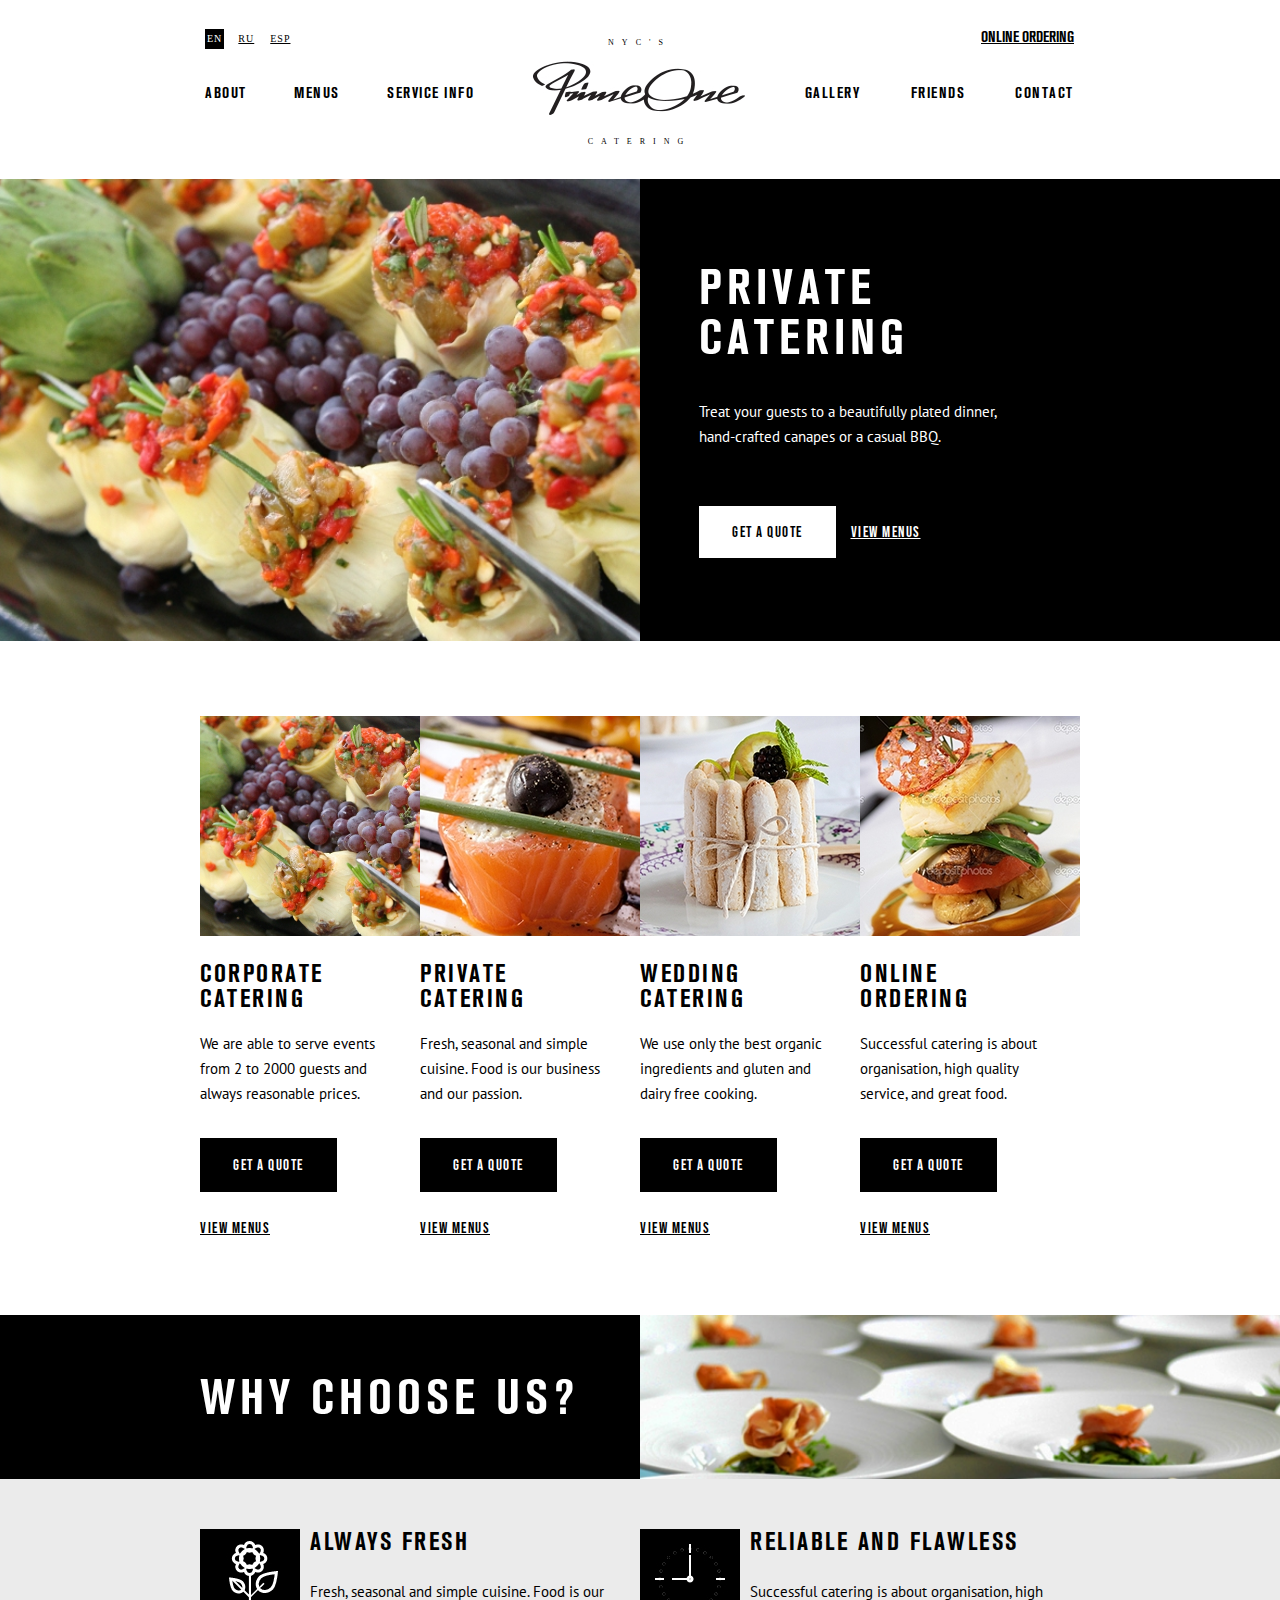
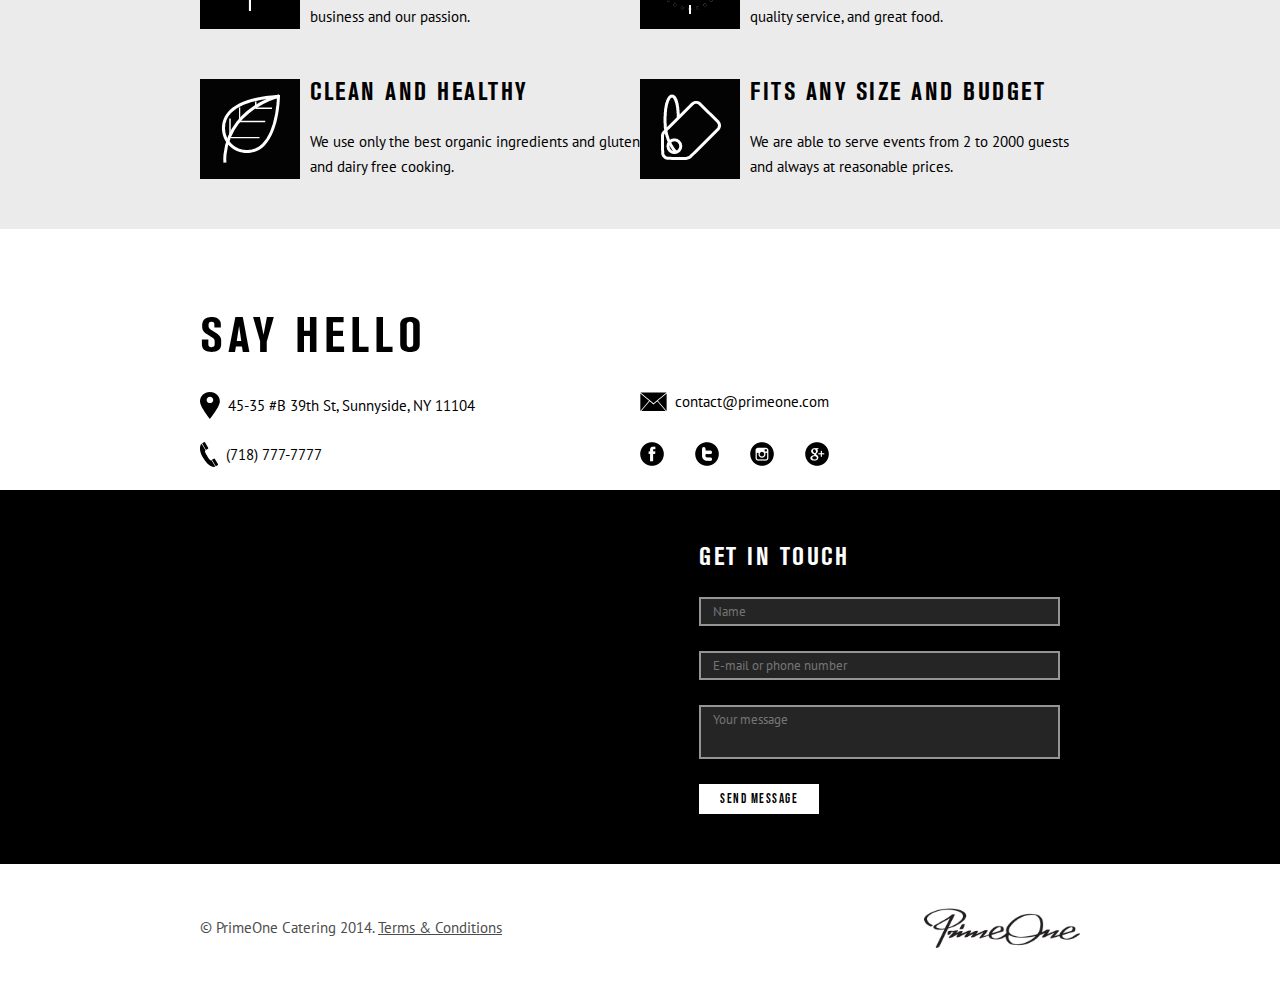
<file: index.html>
<!DOCTYPE html>
<html lang="en">
  <head>
    <meta charset="UTF-8" />
    <title>PrimeOne</title>
    <link rel="stylesheet" href="css/style.css" />
    <meta name="viewport" content="width=device-width, initial-scale=1" />
    <link
      href="https://fonts.googleapis.com/css2?family=PT+Sans&display=swap"
      rel="stylesheet"
    />
    <link
      href="https://fonts.googleapis.com/css2?family=Bebas+Neue&display=swap"
      rel="stylesheet"
    />
  </head>
  <body>
    <header>
      <div class="container">
        <div class="header-body">
          <div class="header-top">
            <div class="header-lang">
              <a class="header-lang__item header-lang__item_active" href="#"
                >en</a
              >
              <a class="header-lang__item" href="#">ru</a>
              <a class="header-lang__item" href="#">esp</a>
            </div>
            <a href="#" class="header-top__link">Online ordering</a>
          </div>
          <div class="header-bottom">
            <div class="header-bottom__column">
              <nav class="header-bottom-menu">
                <ul class="header-bottom-menu-list">
                  <li class="header-bottom-menu-list__item">
                    <a class="header-bottom-menu-list__link" href="#">ABOUT</a>
                  </li>
                  <li class="header-bottom-menu-list__item">
                    <a class="header-bottom-menu-list__link" href="#">Menus</a>
                  </li>
                  <li class="header-bottom-menu-list__item">
                    <a class="header-bottom-menu-list__link" href="#"
                      >Service Info</a
                    >
                  </li>
                </ul>
              </nav>
            </div>
            <div class="header-bottom__column-logo">
              <a href="#" class="logo">
                <span class="logo__text">NYC'S</span>
                <img src="img/logo.jpg" class="logo__img" alt="logo" />
                <span class="logo__text">Catering</span>
              </a>
            </div>
            <div class="header-bottom__column">
              <nav class="header-bottom-menu">
                <ul class="header-bottom-menu-list">
                  <li class="header-bottom-menu-list__item">
                    <a class="header-bottom-menu-list__link" href="#"
                      >Gallery</a
                    >
                  </li>
                  <li class="header-bottom-menu-list__item">
                    <a class="header-bottom-menu-list__link" href="#"
                      >Friends</a
                    >
                  </li>
                  <li class="header-bottom-menu-list__item">
                    <a class="header-bottom-menu-list__link" href="#"
                      >Contact</a
                    >
                  </li>
                </ul>
              </nav>
            </div>
          </div>
          <div class="burger-header">
            <div class="burger-header__row burger-header__row_top">
              <div class="burger-header__burger"><span></span></div>
              <a href="#"
                ><img
                  src="img/logo.jpg"
                  class="burger-header__logo"
                  alt="logo"
              /></a>
              <a href="#" class="burger-header__link">Online ordering</a>
            </div>
            <div class="burger-header__row burger-header__row_bottom">
              <div class="burger-header-lang">
                <a
                  class="burger-header-lang__item burger-header-lang__item_active"
                  href="#"
                  >en</a
                >
                <a class="burger-header-lang__item" href="#">ru</a>
                <a class="burger-header-lang__item" href="#">esp</a>
              </div>
              >
              <nav class="burger-header-menu">
                <ul class="burger-header-menu-list">
                  <li class="burger-header-menu-list__item">
                    <a class="burger-header-menu-list__link" href="#">ABOUT</a>
                  </li>
                  <li class="burger-header-menu-list__item">
                    <a class="burger-header-menu-list__link" href="#">Menus</a>
                  </li>
                  <li class="burger-header-menu-list__item">
                    <a class="burger-header-menu-list__link" href="#"
                      >Service Info</a
                    >
                  </li>
                  <li class="burger-header-menu-list__item">
                    <a class="burger-header-menu-list__link" href="#"
                      >Gallery</a
                    >
                  </li>
                  <li class="burger-header-menu-list__item">
                    <a class="burger-header-menu-list__link" href="#"
                      >Friends</a
                    >
                  </li>
                  <li class="burger-header-menu-list__item">
                    <a class="burger-header-menu-list__link" href="#"
                      >Contact</a
                    >
                  </li>
                </ul>
              </nav>
            </div>
          </div>
        </div>
      </div>
    </header>
    <div class="main-part">
      <div class="wrapper wrapper_black">
        <div class="container">
          <div class="main-top">
            <div class="main-top__column">
              <div class="main-top__image__container">
                <img
                  src="img/mainPicture.jpg"
                  alt="Meal"
                  class="main-top__image"
                />
              </div>
            </div>
            <div class="main-top__column main-top__column_right">
              <h1 class="main-top__heading">Private catering</h1>
              <span class="main-top__text">
                Treat your guests to a beautifully plated dinner, hand-crafted
                canapes or a casual BBQ.
              </span>
              <div class="main-top__btn-list">
                <div class="main-top__btn-container">
                  <a href="#" class="main-top__link">Get a quote</a>
                </div>
                <a href="#" class="main-top__link">View menus</a>
              </div>
            </div>
          </div>
        </div>
      </div>
      <div class="container">
        <div class="main-services">
          <div class="main-services__column">
            <div class="main-services-item">
              <div class="main-services-item__img">
                <img src="img/mainPicture.jpg" alt="Meal" />
              </div>
              <h3 class="main-services-item__heading">
                Corporate<br />
                catering
              </h3>
              <span class="main-services-item__text">
                We are able to serve events from 2 to 2000 guests and always
                reasonable prices.
              </span>
              <div class="main-services-item__btn">
                <a href="#" class="main-services-item__link">Get a quote</a>
              </div>
              <a href="#" class="main-services-item__link">View menus</a>
            </div>
          </div>
          <div class="main-services__column">
            <div class="main-services-item">
              <div class="main-services-item__img">
                <img src="img/rowPicture1.jpg" alt="Meal" />
              </div>
              <h3 class="main-services-item__heading">
                Private<br />
                catering
              </h3>
              <span class="main-services-item__text">
                Fresh, seasonal and simple cuisine. Food is our business and our
                passion.
              </span>
              <div class="main-services-item__btn">
                <a href="#" class="main-services-item__link">Get a quote</a>
              </div>
              <a href="#" class="main-services-item__link">View menus</a>
            </div>
          </div>
          <div class="main-services__column">
            <div class="main-services-item">
              <div class="main-services-item__img">
                <img src="img/rowPicture2.jpg" alt="Meal" />
              </div>
              <h3 class="main-services-item__heading">
                Wedding<br />
                catering
              </h3>
              <span class="main-services-item__text">
                We use only the best organic ingredients and gluten and dairy
                free cooking.
              </span>
              <div class="main-services-item__btn">
                <a href="#" class="main-services-item__link">Get a quote</a>
              </div>
              <a href="#" class="main-services-item__link">View menus</a>
            </div>
          </div>
          <div class="main-services__column">
            <div class="main-services-item">
              <div class="main-services-item__img">
                <img src="img/rowPicture3.jpg" alt="Meal" />
              </div>
              <h3 class="main-services-item__heading">
                Online<br />
                Ordering
              </h3>
              <span class="main-services-item__text">
                Successful catering is about organisation, high quality service,
                and great food.
              </span>
              <div class="main-services-item__btn">
                <a href="#" class="main-services-item__link">Get a quote</a>
              </div>
              <a href="#" class="main-services-item__link">View menus</a>
            </div>
          </div>
        </div>
      </div>
      <div class="main-about">
        <div class="wrapper wrapper_black">
          <div class="container">
            <div class="main-about-top">
              <div class="main-about-top__column">
                <h2 class="main-about-top__heading">Why CHOOSE us?</h2>
              </div>
              <div class="main-about-top__column">
                <img
                  src="img/whyChooseUs.jpg"
                  alt="Meal"
                  class="main-about-top__image"
                />
              </div>
            </div>
          </div>
        </div>
        <div class="wrapper wrapper_grey">
          <div class="container">
            <div class="main-about-bottom">
              <div class="main-about-bottom__column">
                <img
                  src="img/tabPicture.jpg"
                  alt="Picture"
                  class="main-about-bottom__image"
                />
                <h3 class="main-about-bottom__heading">Always fresh</h3>
                <span class="main-about-bottom__text">
                  Fresh, seasonal and simple cuisine. Food is our business and
                  our passion.
                </span>
              </div>
              <div class="main-about-bottom__column">
                <img
                  src="img/tabPicture1.jpg"
                  alt="Picture"
                  class="main-about-bottom__image"
                />
                <h3 class="main-about-bottom__heading">
                  Reliable AND Flawless
                </h3>
                <span class="main-about-bottom__text">
                  Successful catering is about organisation, high quality
                  service, and great food.
                </span>
              </div>
              <div class="main-about-bottom__column">
                <img
                  src="img/tabPicture2.jpg"
                  alt="Picture"
                  class="main-about-bottom__image"
                />
                <h3 class="main-about-bottom__heading">Clean and Healthy</h3>
                <span class="main-about-bottom__text">
                  We use only the best organic ingredients and gluten and dairy
                  free cooking.
                </span>
              </div>
              <div class="main-about-bottom__column">
                <img
                  src="img/tabPicture3.jpg"
                  alt="Picture"
                  class="main-about-bottom__image"
                />
                <h3 class="main-about-bottom__heading">
                  fits any size and budget
                </h3>
                <span class="main-about-bottom__text">
                  We are able to serve events from 2 to 2000 guests and always
                  at reasonable prices.
                </span>
              </div>
            </div>
          </div>
        </div>
      </div>
    </div>
    <footer>
      <div class="footer-body">
        <div class="container">
          <div class="footer-top">
            <h2 class="footer-heading">Say hello</h2>
            <div class="footer-contacts">
              <div class="footer-contacts__item">
                <a
                  href="https://goo.gl/maps/pkb3Lp1JJAAp4cgz5"
                  class="footer-contacts__link"
                >
                  <img
                    src="img/icons/location.svg"
                    alt="Location"
                    class="footer-contacts__img"
                  />
                  <span class="footer-contacts__text"
                    >45-35 #B 39th St, Sunnyside, NY 11104</span
                  >
                </a>
              </div>
              <div class="footer-contacts__item">
                <a
                  href="mailto:contact@primeone.com"
                  class="footer-contacts__link"
                >
                  <img
                    src="img/icons/email.svg"
                    alt="Email"
                    class="footer-contacts__img"
                  />
                  <span class="footer-contacts__text"
                    >contact@primeone.com</span
                  >
                </a>
              </div>
              <div class="footer-contacts__item">
                <a href="tel:(718) 777-7777" class="footer-contacts__link">
                  <img
                    src="img/icons/telephone.svg"
                    alt="Telephone"
                    class="footer-contacts__img"
                  />
                  <span class="footer-contacts__text">(718) 777-7777</span>
                </a>
              </div>
              <div class="footer-contacts__item footer-social">
                <a href="https://www.facebook.com" class="footer-social__link">
                  <img
                    src="img/icons/facebook.svg"
                    alt="Facebook"
                    class="footer-social__img"
                  />
                </a>
                <a href="https://twitter.com" class="footer-social__link">
                  <img
                    src="img/icons/twitter.svg"
                    alt="Twitter"
                    class="footer-social__img"
                  />
                </a>
                <a href="https://instagram.com" class="footer-social__link">
                  <img
                    src="img/icons/instagram.svg"
                    alt="Instagram"
                    class="footer-social__img"
                  />
                </a>
                <a href="https://plus.google.com" class="footer-social__link">
                  <img
                    src="img/icons/googlePlus.svg"
                    alt="Google Plus"
                    class="footer-social__img"
                  />
                </a>
              </div>
            </div>
          </div>
        </div>
        <div class="wrapper wrapper_black">
          <div class="container">
            <div class="footer-main">
              <div class="footer-main__column">
                <div class="footer-main__map">
                  <iframe
                    src="https://www.google.com/maps/embed?pb=!1m18!1m12!1m3!1d3022.8773685297006!2d-73.9283050851586!3d40.7427238436733!2m3!1f0!2f0!3f0!3m2!1i1024!2i768!4f13.1!3m3!1m2!1s0x89c25ed73a204cf7%3A0x42e7ba682f9a9e74!2zNDUtMzUgMzl0aCBTdCwgTG9uZyBJc2xhbmQgQ2l0eSwgTlkgMTExMDQsINCh0KjQkA!5e0!3m2!1sru!2sua!4v1594749905530!5m2!1sru!2sua"
                    width="600"
                    height="450"
                    frameborder="0"
                    style="border: 0"
                    allowfullscreen=""
                    aria-hidden="false"
                    tabindex="0"
                  ></iframe>
                </div>
              </div>
              <div class="footer-main__column">
                <form action="#" class="footer-form">
                  <h2 class="footer-form__heading">Get in touch</h2>
                  <input
                    type="text"
                    class="footer-form__item"
                    placeholder="Name"
                    name="name"
                  />
                  <input
                    type="text"
                    class="footer-form__item"
                    placeholder="E-mail or phone number"
                    name="e-mail/phone"
                  />
                  <textarea
                    name="message"
                    class="footer-form__item"
                    placeholder="Your message"
                    style="resize: none"
                  ></textarea>
                  <input
                    type="submit"
                    value="Send message"
                    class="footer-form__submit-btn"
                  />
                </form>
              </div>
            </div>
          </div>
        </div>
        <div class="container">
          <div class="footer-bottom">
            <div class="footer-copyright">
              <span class="footer-copyright__text"
                >&copy; PrimeOne Catering 2014.
                <a href="#" class="footer-copyright__link"
                  >Terms & Conditions</a
                ></span
              >
            </div>
            <div class="footer-logo">
              <img src="img/logo.jpg" alt="Logo" class="footer-logo__img" />
            </div>
          </div>
        </div>
      </div>
    </footer>
  </body>
  <script
    src="https://code.jquery.com/jquery-3.4.1.min.js"
    integrity="sha256-CSXorXvZcTkaix6Yvo6HppcZGetbYMGWSFlBw8HfCJo="
    crossorigin="anonymous"
  ></script>
  <script src="js/main.js"></script>
</html>
</file>
<file: css/style.css>
@charset "UTF-8";
/* Fonts */
@import url("https://fonts.googleapis.com/css2?family=PT+Sans&display=swap");
@import url("https://fonts.googleapis.com/css2?family=Bebas+Neue&display=swap");
@font-face {
  font-family: 'Akzidenz Grotesk BQ - Bd Cnd';
  src: url("/fonts/AkzidenzGrotesk-BoldCond.eot");
  src: local("☺"), url("/fonts/AkzidenzGrotesk-BoldCond.woff") format("woff"), url("/fonts/AkzidenzGrotesk-BoldCond.ttf") format("truetype"), url("/fonts/AkzidenzGrotesk-BoldCond.svg") format("svg");
  font-weight: normal;
  font-style: normal; }

/*Reset styles*/
* {
  padding: 0;
  margin: 0;
  border: 0; }

*,
*:before,
*:after {
  -moz-box-sizing: border-box;
  -webkit-box-sizing: border-box;
  box-sizing: border-box; }

:focus,
:active {
  outline: none; }

a:focus,
a:active {
  outline: none; }

nav,
footer,
header,
aside {
  display: block; }

html,
body {
  height: 100%;
  width: 100%;
  font-size: 100%;
  line-height: 1;
  font-size: 15px;
  -ms-text-size-adjust: 100%;
  -moz-text-size-adjust: 100%;
  -webkit-text-size-adjust: 100%;
  font-family: 'PT Sans', sans-serif; }

input,
button,
textarea {
  font-family: inherit; }

input::-ms-clear {
  display: none; }

button {
  cursor: pointer; }

button::-moz-focus-inner {
  padding: 0;
  border: 0; }

a,
a:visited {
  text-decoration: none; }

a:hover {
  text-decoration: none; }

ul li {
  list-style: none; }

img {
  vertical-align: top; }

h1,
h2,
h3,
h4,
h5,
h6 {
  font-size: inherit;
  font-weight: 400; }

/*--------------------*/
/* Relative font */
.wrapper {
  position: relative;
  overflow: hidden; }
  .wrapper_black {
    background-color: black; }
  .wrapper_grey {
    background-color: #ebebeb; }

.header-body {
  padding: 29px 6px 33px 5px; }
  @media (max-width: 767px) {
    .header-body {
      position: fixed;
      top: 0;
      left: 0;
      width: 100%;
      background-color: white;
      z-index: 50;
      padding: 0; } }

.container {
  max-width: 880px;
  margin: 0px auto; }

.header-top {
  display: -webkit-box;
  display: -webkit-flex;
  display: -moz-box;
  display: -ms-flexbox;
  display: flex;
  -webkit-box-pack: justify;
  -webkit-justify-content: space-between;
     -moz-box-pack: justify;
      -ms-flex-pack: justify;
          justify-content: space-between; }
  @media (max-width: 767px) {
    .header-top {
      display: none; } }
  .header-top__link {
    color: #000000;
    font-family: "Akzidenz Grotesk BQ - Bd Cnd";
    font-size: 15px;
    text-transform: uppercase;
    text-decoration: underline; }

.header-lang {
  display: -webkit-box;
  display: -webkit-flex;
  display: -moz-box;
  display: -ms-flexbox;
  display: flex; }
  .header-lang__item {
    color: #000000;
    display: block;
    font-family: Bebas;
    margin-right: 12px;
    font-size: 10px;
    padding: 5px 2px;
    letter-spacing: 1px;
    text-transform: uppercase;
    text-decoration: underline; }
    .header-lang__item_active {
      background-color: black;
      color: white;
      text-decoration: none; }

.header-bottom {
  display: -webkit-box;
  display: -webkit-flex;
  display: -moz-box;
  display: -ms-flexbox;
  display: flex;
  -webkit-box-align: center;
  -webkit-align-items: center;
     -moz-box-align: center;
      -ms-flex-align: center;
          align-items: center;
  margin-top: -10px; }
  @media (max-width: 767px) {
    .header-bottom {
      display: none; } }
  .header-bottom__column {
    -webkit-flex-basis: 31%;
        -ms-flex-preferred-size: 31%;
            flex-basis: 31%; }
  .header-bottom__column-logo {
    -webkit-flex-basis: 38%;
        -ms-flex-preferred-size: 38%;
            flex-basis: 38%; }

.header-bottom-menu-list {
  display: -webkit-box;
  display: -webkit-flex;
  display: -moz-box;
  display: -ms-flexbox;
  display: flex;
  -webkit-box-pack: justify;
  -webkit-justify-content: space-between;
     -moz-box-pack: justify;
      -ms-flex-pack: justify;
          justify-content: space-between; }
  .header-bottom-menu-list__link {
    color: #000000;
    font-family: "Akzidenz Grotesk BQ - Bd Cnd";
    text-transform: uppercase;
    letter-spacing: 1.5px; }
    .header-bottom-menu-list__link:hover {
      text-decoration: underline; }

.logo {
  display: block;
  text-align: center; }
  .logo__text {
    display: block;
    color: #000000;
    font-family: Bebas;
    font-size: 8px;
    text-transform: uppercase;
    letter-spacing: 8px; }
  .logo__img {
    display: inline-block;
    margin: 14px 0 23px;
    max-width: 100%; }

.burger-header {
  display: none;
  position: relative; }
  @media (max-width: 767px) {
    .burger-header {
      display: block; } }
  .burger-header__row_top {
    display: -webkit-box;
    display: -webkit-flex;
    display: -moz-box;
    display: -ms-flexbox;
    display: flex;
    -webkit-box-pack: justify;
    -webkit-justify-content: space-between;
       -moz-box-pack: justify;
        -ms-flex-pack: justify;
            justify-content: space-between;
    -webkit-box-align: center;
    -webkit-align-items: center;
       -moz-box-align: center;
        -ms-flex-align: center;
            align-items: center;
    position: relative;
    z-index: 3;
    background-color: white;
    height: 50px;
    padding: 0 5px; }
  .burger-header__row_bottom {
    position: absolute;
    z-index: 2;
    left: 0;
    top: -100vh;
    width: 100vw;
    height: 100vh;
    padding: 70px 10px;
    background-color: #000000;
    overflow: auto;
    -webkit-transition: all 0.5s ease;
    -o-transition: all 0.5s ease;
    -moz-transition: all 0.5s ease;
    transition: all 0.5s ease; }
    .burger-header__row_bottom.active {
      top: 0; }
  .burger-header__burger {
    width: 30px;
    height: 15px;
    position: relative;
    cursor: pointer; }
    .burger-header__burger span {
      position: absolute;
      width: 100%;
      height: 1px;
      background-color: #000000;
      left: 0;
      top: 7px; }
    .burger-header__burger.active span {
      display: none; }
    .burger-header__burger::before, .burger-header__burger::after {
      content: "";
      position: absolute;
      width: 100%;
      height: 1px;
      background-color: #000000; }
    .burger-header__burger::before {
      top: 0;
      left: 0;
      -webkit-transition: all 0.5s ease;
      -o-transition: all 0.5s ease;
      -moz-transition: all 0.5s ease;
      transition: all 0.5s ease; }
    .burger-header__burger::after {
      bottom: 0;
      left: 0;
      -webkit-transition: all 0.5s ease;
      -o-transition: all 0.5s ease;
      -moz-transition: all 0.5s ease;
      transition: all 0.5s ease; }
    .burger-header__burger.active::before {
      -webkit-transform: rotate(45deg);
         -moz-transform: rotate(45deg);
          -ms-transform: rotate(45deg);
           -o-transform: rotate(45deg);
              transform: rotate(45deg);
      top: 7px; }
    .burger-header__burger.active::after {
      -webkit-transform: rotate(-45deg);
         -moz-transform: rotate(-45deg);
          -ms-transform: rotate(-45deg);
           -o-transform: rotate(-45deg);
              transform: rotate(-45deg);
      bottom: 7px; }
  .burger-header__logo {
    max-width: 100%;
    height: 35px;
    position: relative;
    left: 40px; }
    @media (max-width: 375px) {
      .burger-header__logo {
        left: 25px;
        height: 25px; } }
  .burger-header__link {
    color: #000000;
    font-family: "Akzidenz Grotesk BQ - Bd Cnd";
    font-size: 15px;
    text-transform: uppercase;
    text-decoration: underline; }
    @media (max-width: 375px) {
      .burger-header__link {
        font-size: 13px; } }

.burger-header-lang {
  display: -webkit-box;
  display: -webkit-flex;
  display: -moz-box;
  display: -ms-flexbox;
  display: flex;
  -webkit-justify-content: space-around;
      -ms-flex-pack: distribute;
          justify-content: space-around; }
  .burger-header-lang__item {
    color: white;
    display: block;
    font-family: Bebas;
    margin-right: 12px;
    font-size: 30px;
    padding: 5px 2px;
    letter-spacing: 1px;
    text-transform: uppercase;
    text-decoration: underline;
    margin-right: 50px; }
    .burger-header-lang__item:last-child {
      margin-right: 0; }
    .burger-header-lang__item_active {
      background-color: white;
      color: black;
      text-decoration: none; }

.burger-header-menu-list {
  text-align: center; }
  .burger-header-menu-list__item {
    margin-bottom: 20px; }
  .burger-header-menu-list__link {
    color: white;
    font-family: "Akzidenz Grotesk BQ - Bd Cnd";
    text-transform: uppercase;
    letter-spacing: 1.5px;
    font-size: 30px; }
    .burger-header-menu-list__link:hover {
      text-decoration: underline; }

body.active {
  overflow: hidden; }

@media (max-width: 767px) {
  .main-part {
    margin-top: 60px; } }

.main-top {
  display: -webkit-box;
  display: -webkit-flex;
  display: -moz-box;
  display: -ms-flexbox;
  display: flex;
  -webkit-box-orient: horizontal;
  -webkit-box-direction: normal;
  -webkit-flex-direction: row;
     -moz-box-orient: horizontal;
     -moz-box-direction: normal;
      -ms-flex-direction: row;
          flex-direction: row; }
  .main-top__image__container {
    position: absolute;
    top: 0;
    left: 0;
    width: 50%;
    height: 100%; }
  .main-top__column {
    -webkit-box-flex: 0;
    -webkit-flex: 0 0 50%;
       -moz-box-flex: 0;
        -ms-flex: 0 0 50%;
            flex: 0 0 50%; }
    .main-top__column_right {
      padding: 83px 59px; }
      @media (max-width: 767px) {
        .main-top__column_right {
          padding: 70px 50px; } }
      @media (max-width: 600px) {
        .main-top__column_right {
          padding: 55px 40px; } }
      @media (max-width: 480px) {
        .main-top__column_right {
          padding: 40px 25px; } }
      @media (max-width: 380px) {
        .main-top__column_right {
          padding: 30px 20px; } }
  .main-top__image {
    width: 100%;
    height: 100%;
    -o-object-fit: cover;
       object-fit: cover; }
  .main-top__heading {
    color: #ffffff;
    font-family: "Akzidenz Grotesk BQ - Bd Cnd";
    font-size: 50px;
    line-height: 50px;
    text-transform: uppercase;
    letter-spacing: 5px;
    margin-bottom: 37px; }
    @media (max-width: 840px) {
      .main-top__heading {
        font-size: 45px; } }
    @media (max-width: 767px) {
      .main-top__heading {
        font-size: 40px; } }
    @media (max-width: 600px) {
      .main-top__heading {
        font-size: 35px; } }
    @media (max-width: 480px) {
      .main-top__heading {
        font-size: 30px;
        line-height: 30px; } }
    @media (max-width: 380px) {
      .main-top__heading {
        font-size: 25px;
        line-height: 25px; } }
  .main-top__text {
    color: #ffffff;
    font-family: "PT Sans";
    line-height: 25px;
    margin-bottom: 57px;
    display: block; }
    @media (max-width: 380px) {
      .main-top__text {
        font-size: 13px; } }
  .main-top__btn-list {
    display: -webkit-box;
    display: -webkit-flex;
    display: -moz-box;
    display: -ms-flexbox;
    display: flex;
    -webkit-box-align: center;
    -webkit-align-items: center;
       -moz-box-align: center;
        -ms-flex-align: center;
            align-items: center; }
    @media (max-width: 680px) {
      .main-top__btn-list {
        font-size: 14px; } }
    @media (max-width: 530px) {
      .main-top__btn-list {
        -webkit-flex-wrap: wrap;
            -ms-flex-wrap: wrap;
                flex-wrap: wrap;
        -webkit-box-orient: vertical;
        -webkit-box-direction: normal;
        -webkit-flex-direction: column;
           -moz-box-orient: vertical;
           -moz-box-direction: normal;
            -ms-flex-direction: column;
                flex-direction: column;
        -webkit-align-content: center;
            -ms-flex-line-pack: center;
                align-content: center; } }
  .main-top__btn-container {
    background-color: #ffffff;
    padding: 18px 33px;
    margin-right: 15px; }
    @media (max-width: 680px) {
      .main-top__btn-container {
        padding: 18px 25px; } }
    @media (max-width: 580px) {
      .main-top__btn-container {
        padding: 18px 18px; } }
    @media (max-width: 530px) {
      .main-top__btn-container {
        margin-right: 0;
        margin-bottom: 20px; } }
    .main-top__btn-container a {
      color: #000000;
      text-decoration: none; }
  .main-top__link {
    color: #fffffe;
    font-family: 'Bebas Neue', cursive;
    text-decoration: underline;
    text-transform: uppercase;
    letter-spacing: 1.5px; }

.main-services {
  margin-top: 75px;
  display: -webkit-box;
  display: -webkit-flex;
  display: -moz-box;
  display: -ms-flexbox;
  display: flex; }
  @media (max-width: 767px) {
    .main-services {
      -webkit-flex-wrap: wrap;
          -ms-flex-wrap: wrap;
              flex-wrap: wrap;
      padding: 0 70px; } }
  @media (max-width: 480px) {
    .main-services {
      padding: 0 30px;
      margin-top: 30px; } }
  .main-services__column {
    -webkit-box-flex: 0;
    -webkit-flex: 0 0 25%;
       -moz-box-flex: 0;
        -ms-flex: 0 0 25%;
            flex: 0 0 25%;
    margin-bottom: 79px; }
    @media (max-width: 767px) {
      .main-services__column {
        -webkit-box-flex: 0;
        -webkit-flex: 0 0 50%;
           -moz-box-flex: 0;
            -ms-flex: 0 0 50%;
                flex: 0 0 50%;
        margin-bottom: 50px; } }
    @media (max-width: 480px) {
      .main-services__column {
        -webkit-box-flex: 0;
        -webkit-flex: 0 0 100%;
           -moz-box-flex: 0;
            -ms-flex: 0 0 100%;
                flex: 0 0 100%;
        border: 1px solid #767676;
        -webkit-border-radius: 10% 10% 10% 0;
           -moz-border-radius: 10% 10% 10% 0;
                border-radius: 10% 10% 10% 0;
        overflow: hidden;
        margin-bottom: 30px; } }

.main-services-item {
  display: -webkit-box;
  display: -webkit-flex;
  display: -moz-box;
  display: -ms-flexbox;
  display: flex;
  height: 100%;
  -webkit-box-orient: vertical;
  -webkit-box-direction: normal;
  -webkit-flex-direction: column;
     -moz-box-orient: vertical;
     -moz-box-direction: normal;
      -ms-flex-direction: column;
          flex-direction: column;
  -webkit-box-align: start;
  -webkit-align-items: flex-start;
     -moz-box-align: start;
      -ms-flex-align: start;
          align-items: flex-start; }
  .main-services-item__img {
    padding-bottom: 100%;
    position: relative;
    margin-bottom: 25px;
    width: 100%; }
    .main-services-item__img img {
      position: absolute;
      top: 0;
      left: 0;
      width: 100%;
      height: 100%;
      -o-object-fit: cover;
         object-fit: cover; }
  .main-services-item__heading {
    max-width: 90%;
    color: #000000;
    font-family: "Akzidenz Grotesk BQ - Bd Cnd";
    font-size: 25px;
    line-height: 25px;
    text-transform: uppercase;
    letter-spacing: 2.5px;
    margin-bottom: 20px; }
  .main-services-item__text {
    max-width: 90%;
    color: #000000;
    font-family: "PT Sans";
    line-height: 25px;
    display: block;
    margin-bottom: 32px;
    -webkit-box-flex: 1;
    -webkit-flex: 1 1 auto;
       -moz-box-flex: 1;
        -ms-flex: 1 1 auto;
            flex: 1 1 auto; }
  .main-services-item__btn {
    background-color: #000000;
    padding: 19px 33px;
    margin-bottom: 29px; }
    .main-services-item__btn a {
      color: white;
      text-decoration: none; }
  .main-services-item__link {
    color: #000000;
    font-family: 'Bebas Neue', cursive;
    text-decoration: underline;
    text-transform: uppercase;
    letter-spacing: 1.5px; }

.main-about {
  margin-bottom: 81px; }
  @media (max-width: 480px) {
    .main-about {
      margin-bottom: 30px; } }

.main-about-top {
  display: -webkit-box;
  display: -webkit-flex;
  display: -moz-box;
  display: -ms-flexbox;
  display: flex; }
  .main-about-top__column {
    -webkit-box-flex: 0;
    -webkit-flex: 0 0 50%;
       -moz-box-flex: 0;
        -ms-flex: 0 0 50%;
            flex: 0 0 50%; }
    @media (max-width: 480px) {
      .main-about-top__column {
        -webkit-box-flex: 0;
        -webkit-flex: 0 0 100%;
           -moz-box-flex: 0;
            -ms-flex: 0 0 100%;
                flex: 0 0 100%; }
        .main-about-top__column:last-child {
          display: none; } }
  .main-about-top__heading {
    color: #ffffff;
    font-family: "Akzidenz Grotesk BQ - Bd Cnd";
    font-size: 50px;
    text-transform: uppercase;
    letter-spacing: 5px;
    padding: 57px 0; }
    @media (max-width: 780px) {
      .main-about-top__heading {
        font-size: 40px; } }
    @media (max-width: 660px) {
      .main-about-top__heading {
        font-size: 30px; } }
    @media (max-width: 530px) {
      .main-about-top__heading {
        font-size: 25px; } }
    @media (max-width: 480px) {
      .main-about-top__heading {
        text-align: center;
        font-size: 30px; } }
  .main-about-top__image {
    position: absolute;
    top: 0;
    right: 0;
    width: 50%;
    height: 100%;
    -o-object-fit: cover;
       object-fit: cover; }

.main-about-bottom {
  display: -webkit-box;
  display: -webkit-flex;
  display: -moz-box;
  display: -ms-flexbox;
  display: flex;
  -webkit-flex-wrap: wrap;
      -ms-flex-wrap: wrap;
          flex-wrap: wrap;
  padding: 50px 0 0; }
  @media (max-width: 600px) {
    .main-about-bottom {
      padding: 20px; } }
  .main-about-bottom__column {
    -webkit-box-flex: 0;
    -webkit-flex: 0 0 50%;
       -moz-box-flex: 0;
        -ms-flex: 0 0 50%;
            flex: 0 0 50%;
    position: relative;
    margin-bottom: 50px; }
    @media (max-width: 600px) {
      .main-about-bottom__column {
        -webkit-box-flex: 0;
        -webkit-flex: 0 0 100%;
           -moz-box-flex: 0;
            -ms-flex: 0 0 100%;
                flex: 0 0 100%;
        height: 75px; } }
  .main-about-bottom__image {
    display: inline-block;
    max-width: 100%;
    position: absolute;
    top: 0;
    left: 0; }
  .main-about-bottom__heading {
    padding-left: 110px;
    color: #000000;
    font-family: "Akzidenz Grotesk BQ - Bd Cnd";
    font-size: 25px;
    text-transform: uppercase;
    letter-spacing: 2.5px;
    margin-bottom: 25px; }
    @media (max-width: 830px) {
      .main-about-bottom__heading {
        font-size: 20px; } }
    @media (max-width: 780px) {
      .main-about-bottom__heading {
        margin-bottom: 10px; } }
    @media (max-width: 735px) {
      .main-about-bottom__heading {
        font-size: 15px; } }
    @media (max-width: 640px) {
      .main-about-bottom__heading {
        letter-spacing: 1px; } }
    @media (max-width: 600px) {
      .main-about-bottom__heading {
        margin-bottom: 25px;
        font-size: 20px; } }
    @media (max-width: 425px) {
      .main-about-bottom__heading {
        margin-bottom: 0px;
        font-size: 15px; } }
  .main-about-bottom__text {
    display: block;
    padding-left: 110px;
    color: #000000;
    font-family: "PT Sans";
    line-height: 25px; }
    @media (max-width: 340px) {
      .main-about-bottom__text {
        line-height: 20px; } }

.footer-heading {
  color: #000000;
  font-family: "Akzidenz Grotesk BQ - Bd Cnd";
  font-size: 50px;
  text-transform: uppercase;
  letter-spacing: 5px;
  margin-bottom: 32px; }
  @media (max-width: 600px) {
    .footer-heading {
      text-align: center; } }

.footer-contacts {
  display: -webkit-box;
  display: -webkit-flex;
  display: -moz-box;
  display: -ms-flexbox;
  display: flex;
  -webkit-flex-wrap: wrap;
      -ms-flex-wrap: wrap;
          flex-wrap: wrap; }
  .footer-contacts__item {
    -webkit-box-flex: 0;
    -webkit-flex: 0 0 50%;
       -moz-box-flex: 0;
        -ms-flex: 0 0 50%;
            flex: 0 0 50%;
    margin-bottom: 23px; }
    @media (max-width: 600px) {
      .footer-contacts__item {
        -webkit-box-flex: 0;
        -webkit-flex: 0 0 100%;
           -moz-box-flex: 0;
            -ms-flex: 0 0 100%;
                flex: 0 0 100%; } }
  .footer-contacts__link {
    display: -webkit-box;
    display: -webkit-flex;
    display: -moz-box;
    display: -ms-flexbox;
    display: flex;
    -webkit-box-align: center;
    -webkit-align-items: center;
       -moz-box-align: center;
        -ms-flex-align: center;
            align-items: center;
    color: #000000;
    font-family: "PT Sans";
    font-size: 15px; }
    @media (max-width: 600px) {
      .footer-contacts__link {
        display: block;
        text-align: center; } }
  .footer-contacts__img {
    max-width: 100%; }
  .footer-contacts__text {
    margin-left: 8px; }

@media (max-width: 600px) {
  .footer-social {
    text-align: center; } }

.footer-social__link {
  margin-right: 27px; }
  .footer-social__link:last-child {
    margin-right: 0; }

.footer-social__img {
  max-width: 100%; }

.footer-main {
  display: -webkit-box;
  display: -webkit-flex;
  display: -moz-box;
  display: -ms-flexbox;
  display: flex;
  -webkit-flex-wrap: wrap;
      -ms-flex-wrap: wrap;
          flex-wrap: wrap; }
  @media (max-width: 550px) {
    .footer-main {
      -webkit-box-orient: vertical;
      -webkit-box-direction: reverse;
      -webkit-flex-direction: column-reverse;
         -moz-box-orient: vertical;
         -moz-box-direction: reverse;
          -ms-flex-direction: column-reverse;
              flex-direction: column-reverse; } }
  .footer-main__column {
    -webkit-box-flex: 0;
    -webkit-flex: 0 0 50%;
       -moz-box-flex: 0;
        -ms-flex: 0 0 50%;
            flex: 0 0 50%; }
    @media (max-width: 550px) {
      .footer-main__column {
        -webkit-box-flex: 0;
        -webkit-flex: 0 0 100%;
           -moz-box-flex: 0;
            -ms-flex: 0 0 100%;
                flex: 0 0 100%;
        height: 350px; } }

.footer-main__map {
  position: absolute;
  top: 0;
  left: 0;
  width: 50%;
  height: 100%; }
  @media (max-width: 550px) {
    .footer-main__map {
      position: relative;
      width: 100%;
      height: 100%; } }
  .footer-main__map iframe {
    display: block;
    width: 100%;
    height: 100%; }

.footer-form {
  margin: 54px 20px 0 59px; }
  @media (max-width: 550px) {
    .footer-form {
      margin: 54px 20px 0 30px; } }
  .footer-form__heading {
    color: #ffffff;
    font-family: "Akzidenz Grotesk BQ - Bd Cnd";
    font-size: 25px;
    text-transform: uppercase;
    letter-spacing: 2.5px;
    margin-bottom: 28px; }
  .footer-form__item {
    display: block;
    margin-bottom: 25px;
    border: 2px solid #959595;
    background-color: #252525;
    color: #959595;
    font-family: "PT Sans";
    line-height: 25px;
    padding-left: 12px;
    width: 100%; }
  .footer-form__submit-btn {
    display: block;
    margin-bottom: 50px;
    background-color: #ffffff;
    color: #000000;
    font-family: 'Bebas Neue', cursive;
    line-height: 30px;
    text-transform: uppercase;
    padding: 0 21px;
    letter-spacing: 1.5px;
    cursor: pointer; }

.footer-bottom {
  display: -webkit-box;
  display: -webkit-flex;
  display: -moz-box;
  display: -ms-flexbox;
  display: flex;
  -webkit-box-pack: justify;
  -webkit-justify-content: space-between;
     -moz-box-pack: justify;
      -ms-flex-pack: justify;
          justify-content: space-between;
  -webkit-box-align: center;
  -webkit-align-items: center;
     -moz-box-align: center;
      -ms-flex-align: center;
          align-items: center;
  padding: 44px 0; }
  @media (max-width: 950px) {
    .footer-bottom {
      padding: 44px 20px; } }
  @media (max-width: 700px) {
    .footer-bottom {
      padding: 30px 20px; } }
  @media (max-width: 600px) {
    .footer-bottom {
      padding: 20px 20px; } }
  @media (max-width: 470px) {
    .footer-bottom {
      -webkit-flex-wrap: wrap;
          -ms-flex-wrap: wrap;
              flex-wrap: wrap;
      -webkit-box-orient: vertical;
      -webkit-box-direction: reverse;
      -webkit-flex-direction: column-reverse;
         -moz-box-orient: vertical;
         -moz-box-direction: reverse;
          -ms-flex-direction: column-reverse;
              flex-direction: column-reverse; } }

@media (max-width: 700px) {
  .footer-copyright {
    font-size: 13px; } }

@media (max-width: 600px) {
  .footer-copyright {
    font-size: 10px; } }

.footer-copyright__text {
  color: #4d4d4d;
  font-family: "PT Sans"; }

.footer-copyright__link {
  text-decoration: underline;
  color: #4d4d4d;
  font-family: "PT Sans"; }

.footer-logo {
  width: 156px; }
  .footer-logo__img {
    max-width: 100%; }
  @media (max-width: 470px) {
    .footer-logo {
      margin-bottom: 20px; } }
</file>
